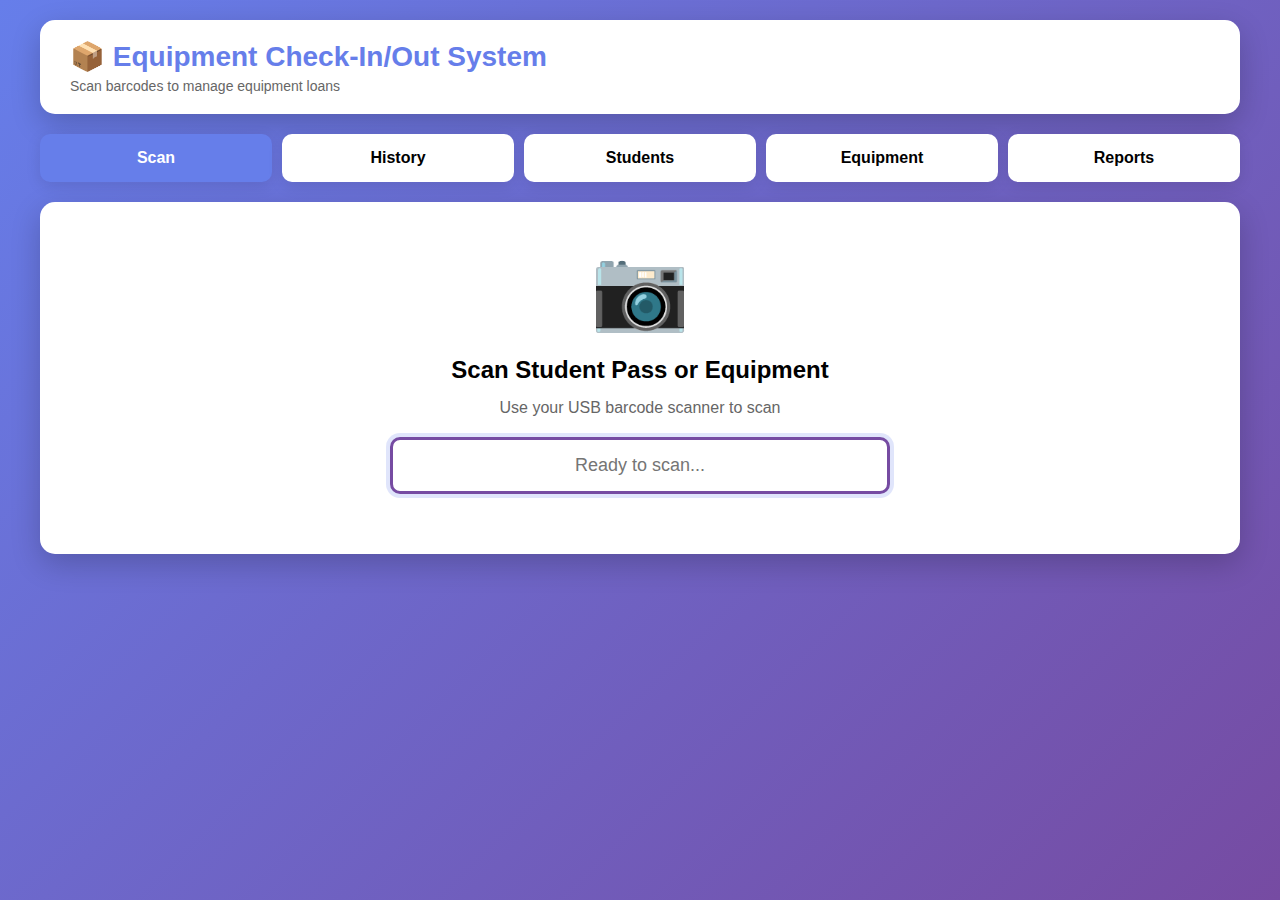
<file: index.html>
<!DOCTYPE html>
<html lang="en">
<head>
    <meta charset="UTF-8">
    <meta name="viewport" content="width=device-width, initial-scale=1.0">
    <title>Equipment Check-In/Out System</title>
    <style>
        * {
            margin: 0;
            padding: 0;
            box-sizing: border-box;
        }

        body {
            font-family: -apple-system, BlinkMacSystemFont, 'Segoe UI', Arial, sans-serif;
            background: linear-gradient(135deg, #667eea 0%, #764ba2 100%);
            min-height: 100vh;
            padding: 20px;
        }

        .container {
            max-width: 1200px;
            margin: 0 auto;
        }

        header {
            background: white;
            padding: 20px 30px;
            border-radius: 15px;
            box-shadow: 0 10px 30px rgba(0,0,0,0.2);
            margin-bottom: 20px;
        }

        h1 {
            color: #667eea;
            font-size: 28px;
            margin-bottom: 5px;
        }

        .subtitle {
            color: #666;
            font-size: 14px;
        }

        .nav-tabs {
            display: flex;
            gap: 10px;
            margin-bottom: 20px;
        }

        .tab-btn {
            flex: 1;
            padding: 15px;
            background: white;
            border: none;
            border-radius: 10px;
            font-size: 16px;
            font-weight: 600;
            cursor: pointer;
            transition: all 0.3s;
            box-shadow: 0 4px 15px rgba(0,0,0,0.1);
        }

        .tab-btn:hover {
            transform: translateY(-2px);
            box-shadow: 0 6px 20px rgba(0,0,0,0.15);
        }

        .tab-btn.active {
            background: #667eea;
            color: white;
        }

        .tab-content {
            display: none;
        }

        .tab-content.active {
            display: block;
        }

        .card {
            background: white;
            padding: 30px;
            border-radius: 15px;
            box-shadow: 0 10px 30px rgba(0,0,0,0.2);
            margin-bottom: 20px;
        }

        .scan-section {
            text-align: center;
            padding: 40px 20px;
        }

        .scan-icon {
            font-size: 80px;
            margin-bottom: 20px;
        }

        .barcode-input {
            width: 100%;
            max-width: 500px;
            padding: 15px 20px;
            font-size: 18px;
            border: 3px solid #667eea;
            border-radius: 10px;
            margin: 20px auto;
            display: block;
            text-align: center;
        }

        .barcode-input:focus {
            outline: none;
            border-color: #764ba2;
            box-shadow: 0 0 0 4px rgba(102, 126, 234, 0.2);
        }

        .status-message {
            padding: 15px;
            border-radius: 8px;
            margin: 15px 0;
            font-weight: 500;
            display: none;
        }

        .status-message.success {
            background: #d4edda;
            color: #155724;
            border: 2px solid #c3e6cb;
        }

        .status-message.error {
            background: #f8d7da;
            color: #721c24;
            border: 2px solid #f5c6cb;
        }

        .status-message.info {
            background: #d1ecf1;
            color: #0c5460;
            border: 2px solid #bee5eb;
        }

        .checkout-info {
            background: #f8f9fa;
            padding: 20px;
            border-radius: 10px;
            margin: 20px 0;
            display: none;
        }

        .checkout-info h3 {
            color: #667eea;
            margin-bottom: 15px;
        }

        .info-row {
            display: flex;
            justify-content: space-between;
            padding: 10px 0;
            border-bottom: 1px solid #dee2e6;
        }

        .info-row:last-child {
            border-bottom: none;
        }

        .info-label {
            font-weight: 600;
            color: #666;
        }

        .info-value {
            color: #333;
        }

        .notes-input {
            width: 100%;
            padding: 12px;
            border: 2px solid #ddd;
            border-radius: 8px;
            font-size: 14px;
            font-family: inherit;
            margin: 15px 0;
            resize: vertical;
            min-height: 80px;
        }

        .btn {
            padding: 12px 30px;
            border: none;
            border-radius: 8px;
            font-size: 16px;
            font-weight: 600;
            cursor: pointer;
            transition: all 0.3s;
            margin: 5px;
        }

        .btn-primary {
            background: #667eea;
            color: white;
        }

        .btn-primary:hover {
            background: #5568d3;
            transform: translateY(-2px);
        }

        .btn-success {
            background: #28a745;
            color: white;
        }

        .btn-success:hover {
            background: #218838;
        }

        .btn-danger {
            background: #dc3545;
            color: white;
        }

        .btn-danger:hover {
            background: #c82333;
        }

        .btn-secondary {
            background: #6c757d;
            color: white;
        }

        .btn-secondary:hover {
            background: #5a6268;
        }

        table {
            width: 100%;
            border-collapse: collapse;
            margin-top: 20px;
        }

        th {
            background: #667eea;
            color: white;
            padding: 12px;
            text-align: left;
            font-weight: 600;
        }

        td {
            padding: 12px;
            border-bottom: 1px solid #dee2e6;
        }

        tr:hover {
            background: #f8f9fa;
        }

        .form-group {
            margin-bottom: 20px;
        }

        .form-group label {
            display: block;
            margin-bottom: 8px;
            font-weight: 600;
            color: #333;
        }

        .form-group input,
        .form-group select {
            width: 100%;
            padding: 12px;
            border: 2px solid #ddd;
            border-radius: 8px;
            font-size: 14px;
        }

        .form-group input:focus,
        .form-group select:focus {
            outline: none;
            border-color: #667eea;
        }

        .form-row {
            display: grid;
            grid-template-columns: 1fr 1fr;
            gap: 20px;
        }

        .search-box {
            width: 100%;
            padding: 12px 20px;
            border: 2px solid #ddd;
            border-radius: 8px;
            font-size: 14px;
            margin-bottom: 15px;
        }

        .filter-tabs {
            display: flex;
            gap: 10px;
            margin-bottom: 15px;
        }

        .filter-btn {
            padding: 8px 16px;
            background: #f8f9fa;
            border: 2px solid #dee2e6;
            border-radius: 6px;
            cursor: pointer;
            font-size: 14px;
            font-weight: 500;
        }

        .filter-btn.active {
            background: #667eea;
            color: white;
            border-color: #667eea;
        }

        .badge {
            display: inline-block;
            padding: 4px 10px;
            border-radius: 12px;
            font-size: 12px;
            font-weight: 600;
        }

        .badge-success {
            background: #d4edda;
            color: #155724;
        }

        .badge-danger {
            background: #f8d7da;
            color: #721c24;
        }

        .empty-state {
            text-align: center;
            padding: 60px 20px;
            color: #999;
        }

        .empty-state-icon {
            font-size: 60px;
            margin-bottom: 20px;
        }

        .student-checkout-item {
            background: white;
            padding: 15px;
            border-radius: 8px;
            margin-bottom: 10px;
            border: 2px solid #dee2e6;
            display: flex;
            justify-content: space-between;
            align-items: center;
        }

        .student-checkout-item .item-info {
            flex: 1;
        }

        .student-checkout-item .item-name {
            font-weight: 600;
            color: #333;
            margin-bottom: 5px;
        }

        .student-checkout-item .item-time {
            font-size: 12px;
            color: #666;
        }

        .student-checkout-item .item-actions {
            display: flex;
            gap: 10px;
        }

        @media (max-width: 768px) {
            .form-row {
                grid-template-columns: 1fr;
            }

            .filter-tabs {
                flex-wrap: wrap;
            }

            table {
                font-size: 12px;
            }

            th, td {
                padding: 8px;
            }
        }

        .action-buttons {
            display: flex;
            gap: 10px;
            justify-content: center;
            margin-top: 20px;
        }

        .stats-grid {
            display: grid;
            grid-template-columns: repeat(auto-fit, minmax(200px, 1fr));
            gap: 20px;
            margin-bottom: 20px;
        }

        .stat-card {
            background: linear-gradient(135deg, #667eea 0%, #764ba2 100%);
            color: white;
            padding: 25px;
            border-radius: 12px;
            text-align: center;
        }

        .stat-number {
            font-size: 36px;
            font-weight: bold;
            margin-bottom: 5px;
        }

        .stat-label {
            font-size: 14px;
            opacity: 0.9;
        }
    </style>
</head>
<body>
    <div class="container">
        <header>
            <h1>📦 Equipment Check-In/Out System</h1>
            <p class="subtitle">Scan barcodes to manage equipment loans</p>
        </header>

        <div class="nav-tabs">
            <button class="tab-btn active" onclick="switchTab('scan')">Scan</button>
            <button class="tab-btn" onclick="switchTab('history')">History</button>
            <button class="tab-btn" onclick="switchTab('students')">Students</button>
            <button class="tab-btn" onclick="switchTab('equipment')">Equipment</button>
            <button class="tab-btn" onclick="switchTab('reports')">Reports</button>
        </div>

        <!-- SCAN TAB -->
        <div id="scan-tab" class="tab-content active">
            <div class="card scan-section">
                <div class="scan-icon">📷</div>
                <h2>Scan Student Pass or Equipment</h2>
                <p style="color: #666; margin: 15px 0;">Use your USB barcode scanner to scan</p>
                
                <input type="text" 
                       id="barcode-input" 
                       class="barcode-input" 
                       placeholder="Ready to scan..." 
                       autofocus>
                
                <div id="status-message" class="status-message"></div>
                
                <div id="checkout-info" class="checkout-info">
                    <h3>Transaction Details</h3>
                    <div id="transaction-details"></div>
                    <div class="form-group" style="margin-top: 15px;">
                        <label for="expected-return">Expected Return Date & Time</label>
                        <input type="datetime-local" id="expected-return" class="notes-input" style="min-height: auto;">
                    </div>
                    <textarea id="notes-input" class="notes-input" placeholder="Add notes (optional)..."></textarea>
                    <div class="action-buttons">
                        <button class="btn btn-primary" onclick="confirmCheckout()">Confirm Check-Out</button>
                        <button class="btn btn-secondary" onclick="cancelTransaction()">Cancel</button>
                    </div>
                </div>

                <div id="checkin-info" class="checkout-info">
                    <h3>Check-In Equipment</h3>
                    <div id="checkin-details"></div>
                    <textarea id="checkin-notes-input" class="notes-input" placeholder="Add check-in notes (optional)..."></textarea>
                    <div class="action-buttons">
                        <button class="btn btn-success" onclick="confirmCheckin()">Confirm Check-In</button>
                        <button class="btn btn-secondary" onclick="cancelTransaction()">Cancel</button>
                    </div>
                </div>

                <div id="student-options" class="checkout-info">
                    <h3>Student: <span id="student-options-name"></span></h3>
                    <p style="color: #666; margin-bottom: 15px;">This student has equipment checked out. What would you like to do?</p>
                    <div id="student-checkout-list"></div>
                    <div class="action-buttons" style="margin-top: 20px;">
                        <button class="btn btn-success" onclick="checkInAllStudentEquipment()">Check In All Items</button>
                        <button class="btn btn-primary" onclick="proceedToCheckout()">Check Out More Equipment</button>
                        <button class="btn btn-secondary" onclick="cancelTransaction()">Cancel</button>
                    </div>
                </div>
            </div>
        </div>

        <!-- HISTORY TAB -->
        <div id="history-tab" class="tab-content">
            <div class="card">
                <h2>Transaction History</h2>
                <input type="text" id="history-search" class="search-box" placeholder="Search by student name, equipment, or ID..." onkeyup="filterHistory()">
                
                <div class="filter-tabs">
                    <button class="filter-btn active" onclick="filterHistoryByStatus('all')">All</button>
                    <button class="filter-btn" onclick="filterHistoryByStatus('out')">Checked Out</button>
                    <button class="filter-btn" onclick="filterHistoryByStatus('overdue')">Overdue</button>
                    <button class="filter-btn" onclick="filterHistoryByStatus('in')">Returned</button>
                </div>

                <div id="history-table-container"></div>
            </div>
        </div>

        <!-- STUDENTS TAB -->
        <div id="students-tab" class="tab-content">
            <div class="card">
                <h2>Student Management</h2>
                <button class="btn btn-primary" onclick="showAddStudentForm()">+ Add Student</button>
                
                <div id="add-student-form" style="display: none; margin-top: 20px; background: #f8f9fa; padding: 20px; border-radius: 10px;">
                    <h3 id="student-form-title">Add New Student</h3>
                    <input type="hidden" id="student-edit-mode" value="">
                    <input type="hidden" id="student-original-barcode" value="">
                    <div class="form-row">
                        <div class="form-group">
                            <label>Student Name *</label>
                            <input type="text" id="student-name" placeholder="John Doe">
                        </div>
                        <div class="form-group">
                            <label>Barcode ID *</label>
                            <input type="text" id="student-barcode" placeholder="Scan or enter barcode">
                        </div>
                    </div>
                    <div class="form-group">
                        <label>Email</label>
                        <input type="email" id="student-email" placeholder="student@school.edu">
                    </div>
                    <button class="btn btn-success" id="student-submit-btn" onclick="addStudent()">Save Student</button>
                    <button class="btn btn-secondary" onclick="hideAddStudentForm()">Cancel</button>
                </div>

                <input type="text" id="student-search" class="search-box" placeholder="Search students..." onkeyup="filterStudents()" style="margin-top: 20px;">
                <div id="students-table-container"></div>
            </div>
        </div>

        <!-- EQUIPMENT TAB -->
        <div id="equipment-tab" class="tab-content">
            <div class="card">
                <h2>Equipment Management</h2>
                <button class="btn btn-primary" onclick="showAddEquipmentForm()">+ Add Equipment</button>
                
                <div id="add-equipment-form" style="display: none; margin-top: 20px; background: #f8f9fa; padding: 20px; border-radius: 10px;">
                    <h3 id="equipment-form-title">Add New Equipment</h3>
                    <input type="hidden" id="equipment-edit-mode" value="">
                    <input type="hidden" id="equipment-original-barcode" value="">
                    <div class="form-row">
                        <div class="form-group">
                            <label>Equipment Type *</label>
                            <select id="equipment-type">
                                <option value="Microphone">Microphone</option>
                                <option value="Tripod">Tripod</option>
                                <option value="Camera">Camera</option>
                                <option value="Light Kit">Light Kit</option>
                                <option value="Audio Recorder">Audio Recorder</option>
                                <option value="Lens">Lens</option>
                                <option value="Other">Other</option>
                            </select>
                        </div>
                        <div class="form-group">
                            <label>Barcode ID *</label>
                            <input type="text" id="equipment-barcode" placeholder="Scan or enter barcode">
                        </div>
                    </div>
                    <div class="form-group">
                        <label>Description</label>
                        <input type="text" id="equipment-description" placeholder="e.g., Sony Wireless Mic">
                    </div>
                    <button class="btn btn-success" id="equipment-submit-btn" onclick="addEquipment()">Save Equipment</button>
                    <button class="btn btn-secondary" onclick="hideAddEquipmentForm()">Cancel</button>
                </div>

                <input type="text" id="equipment-search" class="search-box" placeholder="Search equipment..." onkeyup="filterEquipment()" style="margin-top: 20px;">
                <div id="equipment-table-container"></div>
            </div>
        </div>

        <!-- REPORTS TAB -->
        <div id="reports-tab" class="tab-content">
            <div class="card">
                <h2>Reports & Statistics</h2>
                <div class="stats-grid" id="stats-container"></div>
                
                <h3 style="margin-top: 30px;">Currently Checked Out</h3>
                <div id="checked-out-container"></div>
            </div>
        </div>
    </div>

    <script>
        // Data storage
        let students = JSON.parse(localStorage.getItem('students') || '[]');
        let equipment = JSON.parse(localStorage.getItem('equipment') || '[]');
        let transactions = JSON.parse(localStorage.getItem('transactions') || '[]');
        
        // Initialize default equipment if not already present
        function initializeDefaultEquipment() {
            const defaultEquipment = [];
            
            // Add WACS TRIPOD 1 through WACS TRIPOD 8
            for (let i = 1; i <= 8; i++) {
                defaultEquipment.push({
                    type: 'Tripod',
                    barcode: `WACS TRIPOD ${i}`,
                    description: `WACS TRIPOD ${i}`,
                    addedDate: new Date().toISOString()
                });
            }
            
            // Add Rode Mic 1 through Rode Mic 11
            for (let i = 1; i <= 11; i++) {
                defaultEquipment.push({
                    type: 'Microphone',
                    barcode: `Rode Mic ${i}`,
                    description: `Rode Mic ${i}`,
                    addedDate: new Date().toISOString()
                });
            }
            
            // Only add equipment that doesn't already exist
            defaultEquipment.forEach(newEquip => {
                if (!equipment.some(e => e.barcode === newEquip.barcode)) {
                    equipment.push(newEquip);
                }
            });
            
            saveData();
        }
        
        // Current transaction state
        let currentStudent = null;
        let currentEquipment = null;
        let transactionMode = null; // 'checkout' or 'checkin'
        let currentStudentCheckouts = []; // For batch check-in

        // Initialize the app
        function init() {
            initializeDefaultEquipment();
            renderStudentsTable();
            renderEquipmentTable();
            renderHistoryTable();
            renderReports();
            
            // Focus on barcode input when switching to scan tab
            document.getElementById('barcode-input').focus();
            
            // Handle barcode scanner input
            document.getElementById('barcode-input').addEventListener('keypress', function(e) {
                if (e.key === 'Enter') {
                    handleScan(this.value.trim());
                    this.value = '';
                }
            });
        }

        // Tab switching
        function switchTab(tabName) {
            // Hide all tabs
            document.querySelectorAll('.tab-content').forEach(tab => {
                tab.classList.remove('active');
            });
            
            // Remove active class from all buttons
            document.querySelectorAll('.tab-btn').forEach(btn => {
                btn.classList.remove('active');
            });
            
            // Show selected tab
            document.getElementById(tabName + '-tab').classList.add('active');
            event.target.classList.add('active');
            
            // Refresh data if needed
            if (tabName === 'history') renderHistoryTable();
            if (tabName === 'reports') renderReports();
            if (tabName === 'scan') {
                resetScanState();
                document.getElementById('barcode-input').focus();
            }
        }

        // Handle barcode scan
        function handleScan(barcode) {
            if (!barcode) return;
            
            hideMessage();
            
            // Check if it's a student
            const student = students.find(s => s.barcode === barcode);
            if (student && !currentStudent) {
                // Check if student has any items checked out
                const studentCheckouts = transactions.filter(t => 
                    t.studentBarcode === barcode && t.status === 'out'
                );
                
                if (studentCheckouts.length > 0) {
                    // Show option to check in or check out
                    currentStudent = student;
                    showStudentCheckoutOptions(student, studentCheckouts);
                    return;
                }
                
                // No items checked out, proceed to checkout
                currentStudent = student;
                showMessage(`Student: ${student.name}. Now scan equipment to check out.`, 'info');
                return;
            }
            
            // Check if it's equipment
            const equip = equipment.find(e => e.barcode === barcode);
            if (equip) {
                // Check if equipment is currently checked out
                const activeTransaction = transactions.find(t => 
                    t.equipmentBarcode === barcode && t.status === 'out'
                );
                
                if (activeTransaction && !currentStudent) {
                    // Check-in mode
                    currentEquipment = equip;
                    transactionMode = 'checkin';
                    showCheckinInfo(activeTransaction);
                } else if (currentStudent && !activeTransaction) {
                    // Check-out mode
                    currentEquipment = equip;
                    transactionMode = 'checkout';
                    showCheckoutInfo();
                } else if (activeTransaction) {
                    showMessage(`Equipment is already checked out to ${activeTransaction.studentName}`, 'error');
                } else {
                    showMessage('Please scan a student pass first', 'error');
                }
                return;
            }
            
            showMessage('Barcode not recognized. Please add student or equipment first.', 'error');
        }

        // Show student checkout options
        function showStudentCheckoutOptions(student, checkouts) {
            currentStudentCheckouts = checkouts;
            document.getElementById('student-options-name').textContent = student.name;
            
            let listHtml = '';
            checkouts.forEach(checkout => {
                const checkoutDate = new Date(checkout.checkoutTime);
                const duration = Math.round((new Date() - checkoutDate) / (1000 * 60));
                const durationText = duration < 60 ? duration + ' min' : Math.round(duration/60) + ' hrs';
                
                listHtml += `
                    <div class="student-checkout-item">
                        <div class="item-info">
                            <div class="item-name">${checkout.equipmentType} - ${checkout.equipmentDescription || checkout.equipmentBarcode}</div>
                            <div class="item-time">Checked out ${durationText} ago</div>
                        </div>
                        <div class="item-actions">
                            <button class="btn btn-success" style="padding: 8px 16px;" onclick="checkInSingleItem('${checkout.equipmentBarcode}')">Check In</button>
                        </div>
                    </div>
                `;
            });
            
            document.getElementById('student-checkout-list').innerHTML = listHtml;
            document.getElementById('student-options').style.display = 'block';
            document.getElementById('checkout-info').style.display = 'none';
            document.getElementById('checkin-info').style.display = 'none';
        }

        // Check in a single item from the student's list
        function checkInSingleItem(equipmentBarcode) {
            const transaction = transactions.find(t => 
                t.equipmentBarcode === equipmentBarcode && t.status === 'out'
            );
            
            if (transaction) {
                transaction.checkinTime = new Date().toISOString();
                transaction.status = 'in';
                transaction.checkinNotes = 'Batch check-in';
                saveData();
                
                // Remove from current list
                currentStudentCheckouts = currentStudentCheckouts.filter(t => t.equipmentBarcode !== equipmentBarcode);
                
                if (currentStudentCheckouts.length === 0) {
                    showMessage(`✓ All equipment returned by ${currentStudent.name}`, 'success');
                    resetScanState();
                } else {
                    showStudentCheckoutOptions(currentStudent, currentStudentCheckouts);
                    showMessage(`✓ Item checked in successfully`, 'success');
                }
                
                renderHistoryTable();
                renderReports();
            }
        }

        // Check in all equipment for the student
        function checkInAllStudentEquipment() {
            const count = currentStudentCheckouts.length;
            
            currentStudentCheckouts.forEach(checkout => {
                const transaction = transactions.find(t => 
                    t.equipmentBarcode === checkout.equipmentBarcode && t.status === 'out'
                );
                
                if (transaction) {
                    transaction.checkinTime = new Date().toISOString();
                    transaction.status = 'in';
                    transaction.checkinNotes = 'Batch check-in (all items)';
                }
            });
            
            saveData();
            showMessage(`✓ ${count} item(s) checked in for ${currentStudent.name}`, 'success');
            resetScanState();
            renderHistoryTable();
            renderReports();
        }

        // Proceed to checkout mode
        function proceedToCheckout() {
            document.getElementById('student-options').style.display = 'none';
            showMessage(`Student: ${currentStudent.name}. Now scan equipment to check out.`, 'info');
        }

        // Show checkout confirmation
        function showCheckoutInfo() {
            const detailsHtml = `
                <div class="info-row">
                    <span class="info-label">Student:</span>
                    <span class="info-value">${currentStudent.name}</span>
                </div>
                <div class="info-row">
                    <span class="info-label">Equipment:</span>
                    <span class="info-value">${currentEquipment.type} - ${currentEquipment.description || currentEquipment.barcode}</span>
                </div>
                <div class="info-row">
                    <span class="info-label">Time:</span>
                    <span class="info-value">${new Date().toLocaleString()}</span>
                </div>
            `;
            
            document.getElementById('transaction-details').innerHTML = detailsHtml;
            
            // Set default expected return time to end of school day (3:00 PM)
            const tomorrow = new Date();
            tomorrow.setDate(tomorrow.getDate() + 1);
            tomorrow.setHours(15, 0, 0, 0); // 3:00 PM
            const defaultReturn = tomorrow.toISOString().slice(0, 16);
            document.getElementById('expected-return').value = defaultReturn;
            
            document.getElementById('checkout-info').style.display = 'block';
            document.getElementById('checkin-info').style.display = 'none';
            document.getElementById('student-options').style.display = 'none';
        }

        // Show checkin confirmation
        function showCheckinInfo(transaction) {
            const checkoutDate = new Date(transaction.checkoutTime);
            const now = new Date();
            const duration = Math.round((now - checkoutDate) / (1000 * 60)); // minutes
            
            const detailsHtml = `
                <div class="info-row">
                    <span class="info-label">Student:</span>
                    <span class="info-value">${transaction.studentName}</span>
                </div>
                <div class="info-row">
                    <span class="info-label">Equipment:</span>
                    <span class="info-value">${transaction.equipmentType} - ${transaction.equipmentDescription}</span>
                </div>
                <div class="info-row">
                    <span class="info-label">Checked Out:</span>
                    <span class="info-value">${checkoutDate.toLocaleString()}</span>
                </div>
                <div class="info-row">
                    <span class="info-label">Duration:</span>
                    <span class="info-value">${duration < 60 ? duration + ' minutes' : Math.round(duration/60) + ' hours'}</span>
                </div>
            `;
            
            document.getElementById('checkin-details').innerHTML = detailsHtml;
            document.getElementById('checkin-info').style.display = 'block';
            document.getElementById('checkout-info').style.display = 'none';
        }

        // Confirm checkout
        function confirmCheckout() {
            const notes = document.getElementById('notes-input').value;
            const expectedReturn = document.getElementById('expected-return').value;
            
            const transaction = {
                id: Date.now(),
                studentName: currentStudent.name,
                studentBarcode: currentStudent.barcode,
                equipmentType: currentEquipment.type,
                equipmentBarcode: currentEquipment.barcode,
                equipmentDescription: currentEquipment.description || '',
                checkoutTime: new Date().toISOString(),
                expectedReturnTime: expectedReturn ? new Date(expectedReturn).toISOString() : null,
                checkinTime: null,
                status: 'out',
                checkoutNotes: notes,
                checkinNotes: ''
            };
            
            transactions.push(transaction);
            saveData();
            
            showMessage(`✓ ${currentEquipment.type} checked out to ${currentStudent.name}`, 'success');
            resetScanState();
            renderHistoryTable();
            renderReports();
        }

        // Confirm checkin
        function confirmCheckin() {
            const notes = document.getElementById('checkin-notes-input').value;
            
            const transaction = transactions.find(t => 
                t.equipmentBarcode === currentEquipment.barcode && t.status === 'out'
            );
            
            if (transaction) {
                transaction.checkinTime = new Date().toISOString();
                transaction.status = 'in';
                transaction.checkinNotes = notes;
                saveData();
                
                showMessage(`✓ ${currentEquipment.type} checked in successfully`, 'success');
                resetScanState();
                renderHistoryTable();
                renderReports();
            }
        }

        // Cancel transaction
        function cancelTransaction() {
            resetScanState();
            showMessage('Transaction cancelled', 'info');
        }

        // Reset scan state
        function resetScanState() {
            currentStudent = null;
            currentEquipment = null;
            transactionMode = null;
            currentStudentCheckouts = [];
            document.getElementById('checkout-info').style.display = 'none';
            document.getElementById('checkin-info').style.display = 'none';
            document.getElementById('student-options').style.display = 'none';
            document.getElementById('notes-input').value = '';
            document.getElementById('checkin-notes-input').value = '';
            document.getElementById('expected-return').value = '';
            document.getElementById('barcode-input').value = '';
            document.getElementById('barcode-input').focus();
        }

        // Show/hide message
        function showMessage(text, type) {
            const msg = document.getElementById('status-message');
            msg.textContent = text;
            msg.className = 'status-message ' + type;
            msg.style.display = 'block';
            
            if (type === 'success') {
                setTimeout(() => {
                    msg.style.display = 'none';
                }, 3000);
            }
        }

        function hideMessage() {
            document.getElementById('status-message').style.display = 'none';
        }

        // Student management
        function showAddStudentForm() {
            document.getElementById('add-student-form').style.display = 'block';
            document.getElementById('student-form-title').textContent = 'Add New Student';
            document.getElementById('student-submit-btn').textContent = 'Save Student';
            document.getElementById('student-edit-mode').value = '';
            document.getElementById('student-original-barcode').value = '';
            document.getElementById('student-name').value = '';
            document.getElementById('student-barcode').value = '';
            document.getElementById('student-email').value = '';
            document.getElementById('student-name').focus();
        }

        function hideAddStudentForm() {
            document.getElementById('add-student-form').style.display = 'none';
            document.getElementById('student-name').value = '';
            document.getElementById('student-barcode').value = '';
            document.getElementById('student-email').value = '';
        }

        function addStudent() {
            const name = document.getElementById('student-name').value.trim();
            const barcode = document.getElementById('student-barcode').value.trim();
            const email = document.getElementById('student-email').value.trim();
            const editMode = document.getElementById('student-edit-mode').value;
            const originalBarcode = document.getElementById('student-original-barcode').value;
            
            if (!name || !barcode) {
                alert('Please fill in required fields');
                return;
            }
            
            if (editMode === 'edit') {
                // Update existing student
                const student = students.find(s => s.barcode === originalBarcode);
                if (student) {
                    // Check if new barcode conflicts with another student
                    if (barcode !== originalBarcode && students.some(s => s.barcode === barcode)) {
                        alert('A student with this barcode already exists');
                        return;
                    }
                    
                    student.name = name;
                    student.barcode = barcode;
                    student.email = email;
                    
                    // Update transactions if barcode changed
                    if (barcode !== originalBarcode) {
                        transactions.forEach(t => {
                            if (t.studentBarcode === originalBarcode) {
                                t.studentBarcode = barcode;
                            }
                        });
                    }
                }
            } else {
                // Add new student
                if (students.some(s => s.barcode === barcode)) {
                    alert('A student with this barcode already exists');
                    return;
                }
                
                students.push({
                    name,
                    barcode,
                    email,
                    addedDate: new Date().toISOString()
                });
            }
            
            saveData();
            renderStudentsTable();
            renderHistoryTable();
            hideAddStudentForm();
        }

        function editStudent(barcode) {
            const student = students.find(s => s.barcode === barcode);
            if (!student) return;
            
            document.getElementById('add-student-form').style.display = 'block';
            document.getElementById('student-form-title').textContent = 'Edit Student';
            document.getElementById('student-submit-btn').textContent = 'Update Student';
            document.getElementById('student-edit-mode').value = 'edit';
            document.getElementById('student-original-barcode').value = barcode;
            document.getElementById('student-name').value = student.name;
            document.getElementById('student-barcode').value = student.barcode;
            document.getElementById('student-email').value = student.email || '';
            document.getElementById('student-name').focus();
        }

        function deleteStudent(barcode) {
            if (confirm('Are you sure you want to delete this student?')) {
                students = students.filter(s => s.barcode !== barcode);
                saveData();
                renderStudentsTable();
            }
        }

        function renderStudentsTable() {
            if (students.length === 0) {
                document.getElementById('students-table-container').innerHTML = `
                    <div class="empty-state">
                        <div class="empty-state-icon">👥</div>
                        <p>No students added yet</p>
                    </div>
                `;
                return;
            }
            
            let html = '<table><thead><tr><th>Name</th><th>Barcode</th><th>Email</th><th>Actions</th></tr></thead><tbody>';
            
            students.forEach(student => {
                html += `
                    <tr>
                        <td>${student.name}</td>
                        <td>${student.barcode}</td>
                        <td>${student.email || '-'}</td>
                        <td>
                            <button class="btn btn-primary" style="padding: 8px 16px; margin-right: 5px;" onclick="editStudent('${student.barcode}')">Edit</button>
                            <button class="btn btn-danger" style="padding: 8px 16px;" onclick="deleteStudent('${student.barcode}')">Delete</button>
                        </td>
                    </tr>
                `;
            });
            
            html += '</tbody></table>';
            document.getElementById('students-table-container').innerHTML = html;
        }

        function filterStudents() {
            const search = document.getElementById('student-search').value.toLowerCase();
            const rows = document.querySelectorAll('#students-table-container tbody tr');
            
            rows.forEach(row => {
                const text = row.textContent.toLowerCase();
                row.style.display = text.includes(search) ? '' : 'none';
            });
        }

        // Equipment management
        function showAddEquipmentForm() {
            document.getElementById('add-equipment-form').style.display = 'block';
            document.getElementById('equipment-form-title').textContent = 'Add New Equipment';
            document.getElementById('equipment-submit-btn').textContent = 'Save Equipment';
            document.getElementById('equipment-edit-mode').value = '';
            document.getElementById('equipment-original-barcode').value = '';
            document.getElementById('equipment-type').value = 'Microphone';
            document.getElementById('equipment-barcode').value = '';
            document.getElementById('equipment-description').value = '';
            document.getElementById('equipment-type').focus();
        }

        function hideAddEquipmentForm() {
            document.getElementById('add-equipment-form').style.display = 'none';
            document.getElementById('equipment-type').value = 'Microphone';
            document.getElementById('equipment-barcode').value = '';
            document.getElementById('equipment-description').value = '';
        }

        function addEquipment() {
            const type = document.getElementById('equipment-type').value;
            const barcode = document.getElementById('equipment-barcode').value.trim();
            const description = document.getElementById('equipment-description').value.trim();
            const editMode = document.getElementById('equipment-edit-mode').value;
            const originalBarcode = document.getElementById('equipment-original-barcode').value;
            
            if (!barcode) {
                alert('Please enter a barcode');
                return;
            }
            
            if (editMode === 'edit') {
                // Update existing equipment
                const equip = equipment.find(e => e.barcode === originalBarcode);
                if (equip) {
                    // Check if new barcode conflicts with another equipment
                    if (barcode !== originalBarcode && equipment.some(e => e.barcode === barcode)) {
                        alert('Equipment with this barcode already exists');
                        return;
                    }
                    
                    equip.type = type;
                    equip.barcode = barcode;
                    equip.description = description;
                    
                    // Update transactions if barcode changed
                    if (barcode !== originalBarcode) {
                        transactions.forEach(t => {
                            if (t.equipmentBarcode === originalBarcode) {
                                t.equipmentBarcode = barcode;
                            }
                        });
                    }
                }
            } else {
                // Add new equipment
                if (equipment.some(e => e.barcode === barcode)) {
                    alert('Equipment with this barcode already exists');
                    return;
                }
                
                equipment.push({
                    type,
                    barcode,
                    description,
                    addedDate: new Date().toISOString()
                });
            }
            
            saveData();
            renderEquipmentTable();
            renderHistoryTable();
            hideAddEquipmentForm();
        }

        function editEquipment(barcode) {
            const equip = equipment.find(e => e.barcode === barcode);
            if (!equip) return;
            
            document.getElementById('add-equipment-form').style.display = 'block';
            document.getElementById('equipment-form-title').textContent = 'Edit Equipment';
            document.getElementById('equipment-submit-btn').textContent = 'Update Equipment';
            document.getElementById('equipment-edit-mode').value = 'edit';
            document.getElementById('equipment-original-barcode').value = barcode;
            document.getElementById('equipment-type').value = equip.type;
            document.getElementById('equipment-barcode').value = equip.barcode;
            document.getElementById('equipment-description').value = equip.description || '';
            document.getElementById('equipment-type').focus();
        }

        function deleteEquipment(barcode) {
            if (confirm('Are you sure you want to delete this equipment?')) {
                equipment = equipment.filter(e => e.barcode !== barcode);
                saveData();
                renderEquipmentTable();
            }
        }

        function renderEquipmentTable() {
            if (equipment.length === 0) {
                document.getElementById('equipment-table-container').innerHTML = `
                    <div class="empty-state">
                        <div class="empty-state-icon">📦</div>
                        <p>No equipment added yet</p>
                    </div>
                `;
                return;
            }
            
            let html = '<table><thead><tr><th>Type</th><th>Barcode</th><th>Description</th><th>Status</th><th>Actions</th></tr></thead><tbody>';
            
            equipment.forEach(equip => {
                const isOut = transactions.some(t => t.equipmentBarcode === equip.barcode && t.status === 'out');
                const statusBadge = isOut ? 
                    '<span class="badge badge-danger">Checked Out</span>' : 
                    '<span class="badge badge-success">Available</span>';
                
                html += `
                    <tr>
                        <td>${equip.type}</td>
                        <td>${equip.barcode}</td>
                        <td>${equip.description || '-'}</td>
                        <td>${statusBadge}</td>
                        <td>
                            <button class="btn btn-primary" style="padding: 8px 16px; margin-right: 5px;" onclick="editEquipment('${equip.barcode}')">Edit</button>
                            <button class="btn btn-danger" style="padding: 8px 16px;" onclick="deleteEquipment('${equip.barcode}')">Delete</button>
                        </td>
                    </tr>
                `;
            });
            
            html += '</tbody></table>';
            document.getElementById('equipment-table-container').innerHTML = html;
        }

        function filterEquipment() {
            const search = document.getElementById('equipment-search').value.toLowerCase();
            const rows = document.querySelectorAll('#equipment-table-container tbody tr');
            
            rows.forEach(row => {
                const text = row.textContent.toLowerCase();
                row.style.display = text.includes(search) ? '' : 'none';
            });
        }

        // History/Transactions
        function renderHistoryTable() {
            if (transactions.length === 0) {
                document.getElementById('history-table-container').innerHTML = `
                    <div class="empty-state">
                        <div class="empty-state-icon">📋</div>
                        <p>No transactions yet</p>
                    </div>
                `;
                return;
            }
            
            const sortedTransactions = [...transactions].sort((a, b) => 
                new Date(b.checkoutTime) - new Date(a.checkoutTime)
            );
            
            let html = '<table><thead><tr><th>Student</th><th>Equipment</th><th>Checked Out</th><th>Expected Return</th><th>Checked In</th><th>Status</th><th>Notes</th></tr></thead><tbody>';
            
            sortedTransactions.forEach(t => {
                const checkoutDate = new Date(t.checkoutTime).toLocaleString();
                const expectedReturn = t.expectedReturnTime ? new Date(t.expectedReturnTime).toLocaleString() : '-';
                const checkinDate = t.checkinTime ? new Date(t.checkinTime).toLocaleString() : '-';
                
                // Check if overdue
                let statusBadge = '';
                let isOverdue = false;
                if (t.status === 'out') {
                    isOverdue = t.expectedReturnTime && new Date() > new Date(t.expectedReturnTime);
                    statusBadge = isOverdue ? 
                        '<span class="badge badge-danger">Overdue</span>' : 
                        '<span class="badge badge-danger">Out</span>';
                } else {
                    statusBadge = '<span class="badge badge-success">Returned</span>';
                }
                
                const notes = (t.checkoutNotes || '') + (t.checkinNotes ? ' | ' + t.checkinNotes : '');
                
                html += `
                    <tr data-status="${t.status}" data-overdue="${isOverdue}">
                        <td>${t.studentName}</td>
                        <td>${t.equipmentType} - ${t.equipmentDescription || t.equipmentBarcode}</td>
                        <td>${checkoutDate}</td>
                        <td>${expectedReturn}</td>
                        <td>${checkinDate}</td>
                        <td>${statusBadge}</td>
                        <td>${notes || '-'}</td>
                    </tr>
                `;
            });
            
            html += '</tbody></table>';
            document.getElementById('history-table-container').innerHTML = html;
        }

        function filterHistory() {
            const search = document.getElementById('history-search').value.toLowerCase();
            const rows = document.querySelectorAll('#history-table-container tbody tr');
            
            rows.forEach(row => {
                const text = row.textContent.toLowerCase();
                row.style.display = text.includes(search) ? '' : 'none';
            });
        }

        function filterHistoryByStatus(status) {
            // Update active button
            document.querySelectorAll('.filter-tabs .filter-btn').forEach(btn => {
                btn.classList.remove('active');
            });
            event.target.classList.add('active');
            
            const rows = document.querySelectorAll('#history-table-container tbody tr');
            
            rows.forEach(row => {
                if (status === 'all') {
                    row.style.display = '';
                } else if (status === 'overdue') {
                    row.style.display = row.dataset.overdue === 'true' ? '' : 'none';
                } else {
                    row.style.display = row.dataset.status === status ? '' : 'none';
                }
            });
        }

        // Reports
        function renderReports() {
            const checkedOut = transactions.filter(t => t.status === 'out');
            const returned = transactions.filter(t => t.status === 'in');
            const overdue = checkedOut.filter(t => t.expectedReturnTime && new Date() > new Date(t.expectedReturnTime));
            
            const statsHtml = `
                <div class="stat-card">
                    <div class="stat-number">${students.length}</div>
                    <div class="stat-label">Total Students</div>
                </div>
                <div class="stat-card">
                    <div class="stat-number">${equipment.length}</div>
                    <div class="stat-label">Total Equipment</div>
                </div>
                <div class="stat-card">
                    <div class="stat-number">${checkedOut.length}</div>
                    <div class="stat-label">Currently Out</div>
                </div>
                <div class="stat-card" style="background: ${overdue.length > 0 ? 'linear-gradient(135deg, #dc3545 0%, #c82333 100%)' : 'linear-gradient(135deg, #667eea 0%, #764ba2 100%)'}">
                    <div class="stat-number">${overdue.length}</div>
                    <div class="stat-label">Overdue Items</div>
                </div>
            `;
            
            document.getElementById('stats-container').innerHTML = statsHtml;
            
            // Checked out equipment
            if (checkedOut.length === 0) {
                document.getElementById('checked-out-container').innerHTML = `
                    <div class="empty-state">
                        <p>All equipment returned ✓</p>
                    </div>
                `;
            } else {
                let html = '<table><thead><tr><th>Student</th><th>Equipment</th><th>Checked Out</th><th>Expected Return</th><th>Status</th></tr></thead><tbody>';
                
                checkedOut.forEach(t => {
                    const checkoutDate = new Date(t.checkoutTime);
                    const duration = Math.round((new Date() - checkoutDate) / (1000 * 60));
                    const durationText = duration < 60 ? duration + ' min' : Math.round(duration/60) + ' hrs';
                    
                    const expectedReturn = t.expectedReturnTime ? new Date(t.expectedReturnTime).toLocaleString() : '-';
                    const isOverdue = t.expectedReturnTime && new Date() > new Date(t.expectedReturnTime);
                    const statusBadge = isOverdue ? 
                        '<span class="badge badge-danger">Overdue</span>' : 
                        '<span class="badge badge-success">On Time</span>';
                    
                    html += `
                        <tr>
                            <td>${t.studentName}</td>
                            <td>${t.equipmentType} - ${t.equipmentDescription || t.equipmentBarcode}</td>
                            <td>${durationText} ago</td>
                            <td>${expectedReturn}</td>
                            <td>${statusBadge}</td>
                        </tr>
                    `;
                });
                
                html += '</tbody></table>';
                document.getElementById('checked-out-container').innerHTML = html;
            }
        }

        // Data persistence
        function saveData() {
            localStorage.setItem('students', JSON.stringify(students));
            localStorage.setItem('equipment', JSON.stringify(equipment));
            localStorage.setItem('transactions', JSON.stringify(transactions));
        }

        // Export/Import functions
        function exportData() {
            const data = {
                students,
                equipment,
                transactions,
                exportDate: new Date().toISOString()
            };
            
            const blob = new Blob([JSON.stringify(data, null, 2)], { type: 'application/json' });
            const url = URL.createObjectURL(blob);
            const a = document.createElement('a');
            a.href = url;
            a.download = `equipment-checkout-backup-${new Date().toISOString().split('T')[0]}.json`;
            a.click();
        }

        function importData(file) {
            const reader = new FileReader();
            reader.onload = function(e) {
                try {
                    const data = JSON.parse(e.target.result);
                    if (confirm('This will replace all current data. Continue?')) {
                        students = data.students || [];
                        equipment = data.equipment || [];
                        transactions = data.transactions || [];
                        saveData();
                        init();
                        alert('Data imported successfully!');
                    }
                } catch (error) {
                    alert('Error importing data: ' + error.message);
                }
            };
            reader.readAsText(file);
        }

        // Initialize on load
        window.onload = init;
    </script>
</body>
</html>
</file>
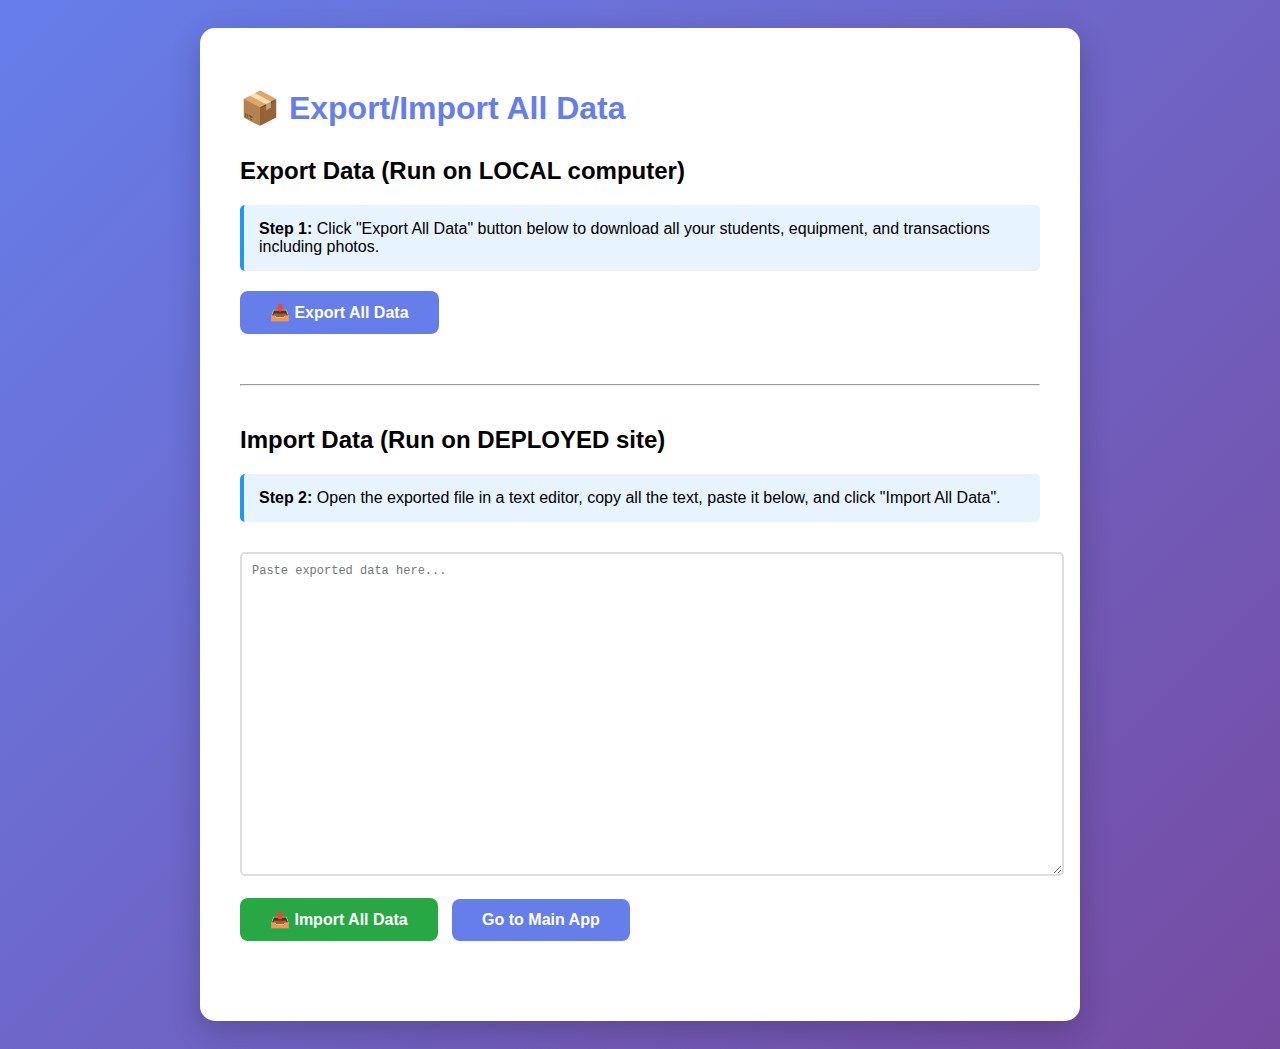
<file: export-data.html>
<!DOCTYPE html>
<html lang="en">
<head>
    <meta charset="UTF-8">
    <meta name="viewport" content="width=device-width, initial-scale=1.0">
    <title>Export Data - Backend</title>
    <style>
        body {
            font-family: -apple-system, BlinkMacSystemFont, 'Segoe UI', Arial, sans-serif;
            background: linear-gradient(135deg, #667eea 0%, #764ba2 100%);
            min-height: 100vh;
            display: flex;
            align-items: center;
            justify-content: center;
            padding: 20px;
        }
        .container {
            background: white;
            padding: 40px;
            border-radius: 15px;
            box-shadow: 0 10px 30px rgba(0,0,0,0.2);
            max-width: 800px;
            width: 100%;
        }
        h1 {
            color: #667eea;
            margin-bottom: 20px;
        }
        .btn {
            padding: 12px 30px;
            background: #667eea;
            color: white;
            border: none;
            border-radius: 8px;
            font-size: 16px;
            font-weight: 600;
            cursor: pointer;
            margin-right: 10px;
            margin-bottom: 10px;
        }
        .btn:hover {
            background: #5568d3;
        }
        .btn-success {
            background: #28a745;
        }
        .btn-success:hover {
            background: #218838;
        }
        .info-box {
            background: #e7f3ff;
            border-left: 4px solid #2196F3;
            padding: 15px;
            margin: 20px 0;
            border-radius: 5px;
        }
        textarea {
            width: 100%;
            min-height: 300px;
            font-family: monospace;
            font-size: 12px;
            padding: 10px;
            border: 2px solid #ddd;
            border-radius: 5px;
            margin-top: 10px;
        }
        .section {
            margin: 30px 0;
        }
    </style>
</head>
<body>
    <div class="container">
        <h1>📦 Export/Import All Data</h1>

        <div class="section">
            <h2>Export Data (Run on LOCAL computer)</h2>
            <div class="info-box">
                <strong>Step 1:</strong> Click "Export All Data" button below to download all your students, equipment, and transactions including photos.
            </div>
            <button class="btn" onclick="exportData()">📥 Export All Data</button>
            <div id="export-status"></div>
        </div>

        <hr style="margin: 40px 0;">

        <div class="section">
            <h2>Import Data (Run on DEPLOYED site)</h2>
            <div class="info-box">
                <strong>Step 2:</strong> Open the exported file in a text editor, copy all the text, paste it below, and click "Import All Data".
            </div>
            <textarea id="import-data" placeholder="Paste exported data here..."></textarea>
            <br><br>
            <button class="btn btn-success" onclick="importData()">📤 Import All Data</button>
            <button class="btn" onclick="window.location.href='index.html'">Go to Main App</button>
            <div id="import-status"></div>
        </div>
    </div>

    <script>
        function exportData() {
            const data = {
                students: JSON.parse(localStorage.getItem('students') || '[]'),
                equipment: JSON.parse(localStorage.getItem('equipment') || '[]'),
                transactions: JSON.parse(localStorage.getItem('transactions') || '[]'),
                exportDate: new Date().toISOString()
            };

            const jsonString = JSON.stringify(data, null, 2);
            const blob = new Blob([jsonString], { type: 'application/json' });
            const url = URL.createObjectURL(blob);
            const link = document.createElement('a');

            link.href = url;
            link.download = `equipment-system-backup-${new Date().toISOString().split('T')[0]}.json`;
            link.click();

            document.getElementById('export-status').innerHTML = `
                <div style="background: #d4edda; color: #155724; padding: 15px; border-radius: 8px; margin-top: 20px;">
                    <strong>✅ Export Complete!</strong><br>
                    Students: ${data.students.length}<br>
                    Equipment: ${data.equipment.length}<br>
                    Transactions: ${data.transactions.length}<br>
                    <br>
                    File downloaded! Now upload this file to your deployed site and use the Import section.
                </div>
            `;
        }

        function importData() {
            const importText = document.getElementById('import-data').value.trim();

            if (!importText) {
                alert('Please paste the exported data first!');
                return;
            }

            try {
                const data = JSON.parse(importText);

                // Validate data structure
                if (!data.students || !data.equipment || !data.transactions) {
                    throw new Error('Invalid data format');
                }

                // Import to localStorage
                localStorage.setItem('students', JSON.stringify(data.students));
                localStorage.setItem('equipment', JSON.stringify(data.equipment));
                localStorage.setItem('transactions', JSON.stringify(data.transactions));

                document.getElementById('import-status').innerHTML = `
                    <div style="background: #d4edda; color: #155724; padding: 15px; border-radius: 8px; margin-top: 20px;">
                        <strong>✅ Import Complete!</strong><br>
                        Students imported: ${data.students.length}<br>
                        Equipment imported: ${data.equipment.length}<br>
                        Transactions imported: ${data.transactions.length}<br>
                        <br>
                        Click "Go to Main App" to view your data!
                    </div>
                `;

            } catch (error) {
                alert('Error importing data: ' + error.message + '\n\nPlease make sure you pasted the complete exported data.');
            }
        }
    </script>
</body>
</html>
</file>
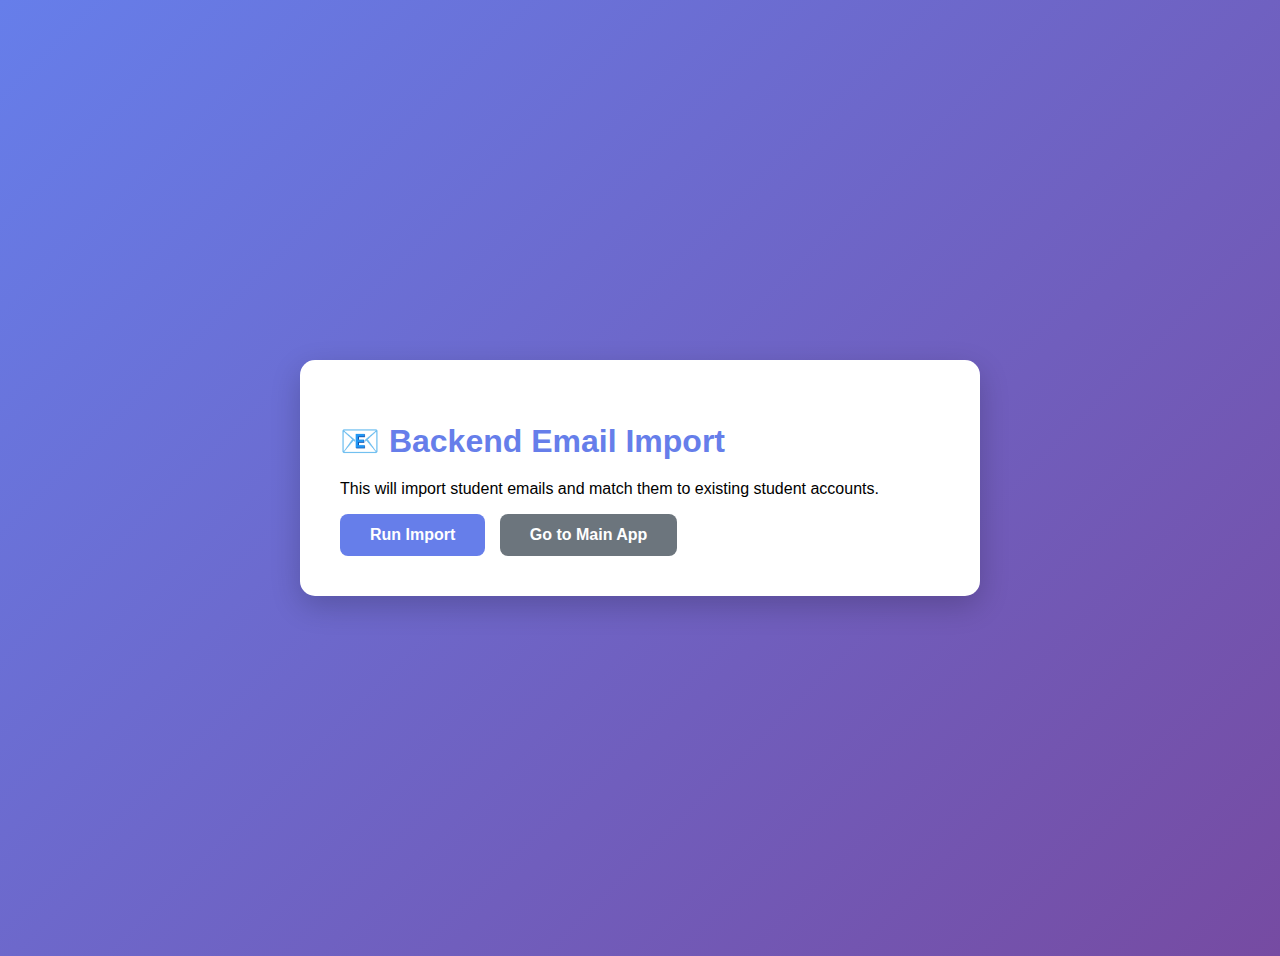
<file: import-emails.html>
<!DOCTYPE html>
<html lang="en">
<head>
    <meta charset="UTF-8">
    <meta name="viewport" content="width=device-width, initial-scale=1.0">
    <title>Import Student Emails - Backend</title>
    <style>
        body {
            font-family: -apple-system, BlinkMacSystemFont, 'Segoe UI', Arial, sans-serif;
            background: linear-gradient(135deg, #667eea 0%, #764ba2 100%);
            min-height: 100vh;
            display: flex;
            align-items: center;
            justify-content: center;
            padding: 20px;
        }
        .container {
            background: white;
            padding: 40px;
            border-radius: 15px;
            box-shadow: 0 10px 30px rgba(0,0,0,0.2);
            max-width: 600px;
            width: 100%;
        }
        h1 {
            color: #667eea;
            margin-bottom: 20px;
        }
        .status {
            background: #f8f9fa;
            padding: 20px;
            border-radius: 10px;
            margin: 20px 0;
            font-family: monospace;
            font-size: 14px;
            max-height: 400px;
            overflow-y: auto;
        }
        .status div {
            margin: 5px 0;
        }
        .btn {
            padding: 12px 30px;
            background: #667eea;
            color: white;
            border: none;
            border-radius: 8px;
            font-size: 16px;
            font-weight: 600;
            cursor: pointer;
            margin-right: 10px;
        }
        .btn:hover {
            background: #5568d3;
        }
        .btn-secondary {
            background: #6c757d;
        }
        .btn-secondary:hover {
            background: #5a6268;
        }
        .summary {
            background: #d4edda;
            color: #155724;
            padding: 15px;
            border-radius: 8px;
            margin-top: 20px;
            border: 2px solid #c3e6cb;
        }
        .summary h3 {
            margin: 0 0 10px 0;
        }
    </style>
</head>
<body>
    <div class="container">
        <h1>📧 Backend Email Import</h1>
        <p>This will import student emails and match them to existing student accounts.</p>

        <button class="btn" onclick="runImport()">Run Import</button>
        <button class="btn btn-secondary" onclick="window.location.href='index.html'">Go to Main App</button>

        <div id="status" class="status" style="display: none;"></div>
        <div id="summary" class="summary" style="display: none;"></div>
    </div>

    <script>
        const emailsToImport = [
            { email: "AChwesik28@aldenschools.org", lastName: "Chwesik", firstName: "Aleksandr" },
            { email: "BCotton26@aldenschools.org", lastName: "Cotton", firstName: "Brooke" },
            { email: "MEnser26@aldenschools.org", lastName: "Enser", firstName: "Morgan" },
            { email: "HErny29@aldenschools.org", lastName: "Erny", firstName: "Hailee" },
            { email: "SGarrett26@aldenschools.org", lastName: "Garrett", firstName: "Sara" },
            { email: "AHayes28@aldenschools.org", lastName: "Hayes", firstName: "Aubrey" },
            { email: "MJohnson27@aldenschools.org", lastName: "Johnson", firstName: "Michael" },
            { email: "CJones26@aldenschools.org", lastName: "Jones", firstName: "Campbell" },
            { email: "BKhork27@aldenschools.org", lastName: "Khork", firstName: "Brayden" },
            { email: "JKolarich28@aldenschools.org", lastName: "Kolarich", firstName: "Jack" },
            { email: "MMcCarthy28@aldenschools.org", lastName: "McCarthy", firstName: "Maxx" },
            { email: "JOkoniewski27@aldenschools.org", lastName: "Okoniewski", firstName: "Jessica" },
            { email: "EPuister28@aldenschools.org", lastName: "Puister", firstName: "Ella" },
            { email: "ERivera26@aldenschools.org", lastName: "Rivera", firstName: "Elena" },
            { email: "jromeo25@aldenschools.org", lastName: "Romeo", firstName: "Jayla" },
            { email: "JSivertson26@aldenschools.org", lastName: "Sivertson", firstName: "Jade" },
            { email: "BTyczka29@aldenschools.org", lastName: "Tyczka", firstName: "Brianna" },
            { email: "KWatson27@aldenschools.org", lastName: "Watson", firstName: "Kaitlyn" },
            { email: "SWolf28@aldenschools.org", lastName: "Wolf", firstName: "Sarah" }
        ];

        function runImport() {
            const statusDiv = document.getElementById('status');
            const summaryDiv = document.getElementById('summary');

            statusDiv.style.display = 'block';
            statusDiv.innerHTML = '<div><strong>Starting email import...</strong></div>';

            // Load existing students from localStorage
            let students = JSON.parse(localStorage.getItem('students') || '[]');

            let updatedCount = 0;
            let notFoundCount = 0;

            emailsToImport.forEach(emailData => {
                const fullName = `${emailData.firstName} ${emailData.lastName}`;

                // Find matching student by name
                const student = students.find(s =>
                    s.name.toLowerCase() === fullName.toLowerCase()
                );

                if (student) {
                    student.email = emailData.email;
                    statusDiv.innerHTML += `<div style="color: green;">✅ Updated: ${fullName} → ${emailData.email}</div>`;
                    updatedCount++;
                } else {
                    statusDiv.innerHTML += `<div style="color: red;">❌ Not found: ${fullName}</div>`;
                    notFoundCount++;
                }
            });

            // Save back to localStorage
            localStorage.setItem('students', JSON.stringify(students));

            // Show summary
            summaryDiv.style.display = 'block';
            summaryDiv.innerHTML = `
                <h3>Email Import Complete!</h3>
                <p>✅ Students updated: <strong>${updatedCount}</strong></p>
                <p>❌ Students not found: <strong>${notFoundCount}</strong></p>
                <p>📊 Total students in database: <strong>${students.length}</strong></p>
                <p style="margin-top: 15px; font-size: 14px;">Click "Go to Main App" above to view the updated students!</p>
            `;
        }
    </script>
</body>
</html>
</file>
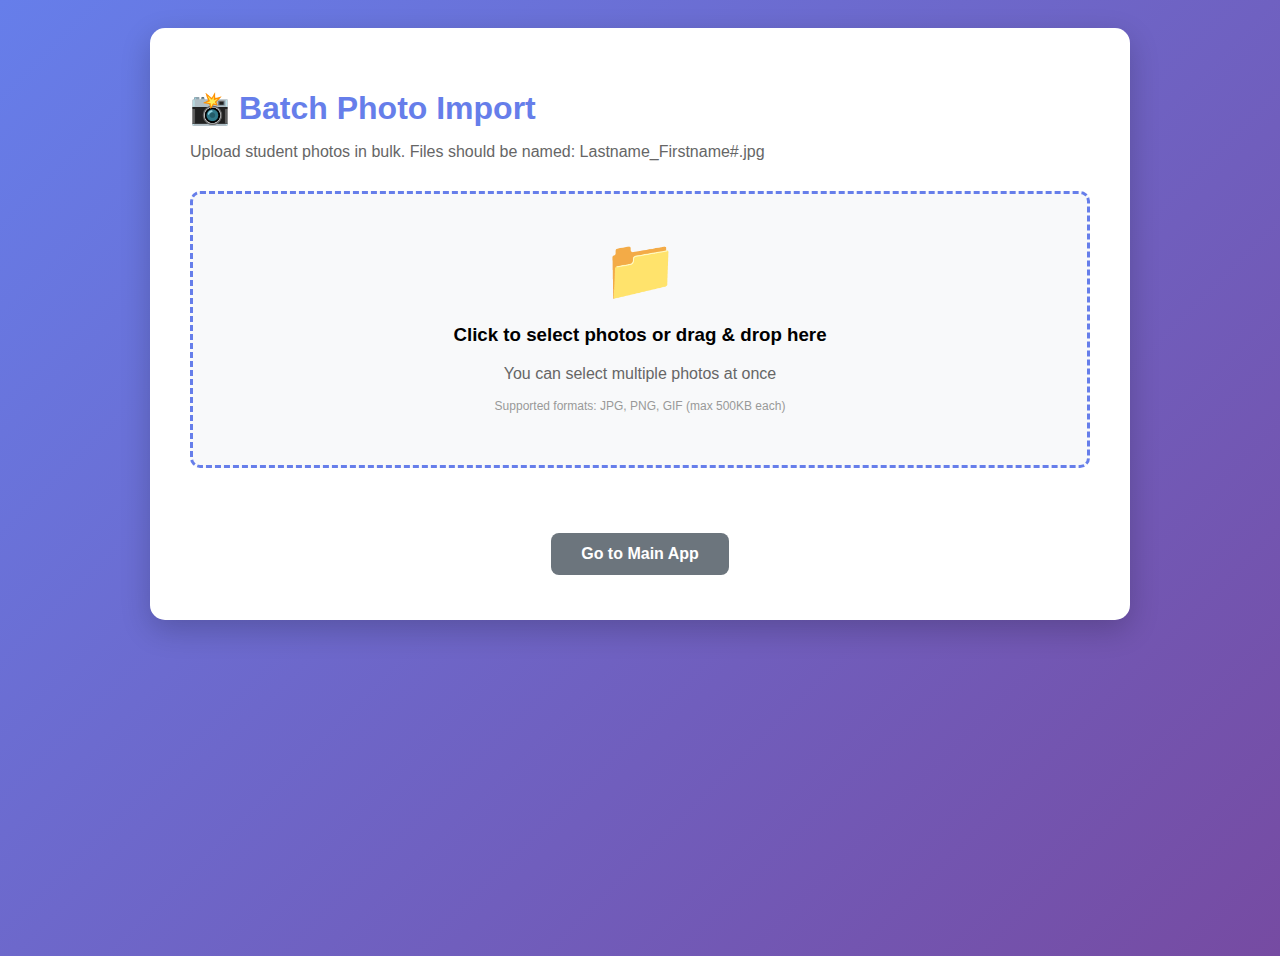
<file: import-photos.html>
<!DOCTYPE html>
<html lang="en">
<head>
    <meta charset="UTF-8">
    <meta name="viewport" content="width=device-width, initial-scale=1.0">
    <title>Batch Photo Import - Equipment System</title>
    <style>
        body {
            font-family: -apple-system, BlinkMacSystemFont, 'Segoe UI', Arial, sans-serif;
            background: linear-gradient(135deg, #667eea 0%, #764ba2 100%);
            min-height: 100vh;
            padding: 20px;
        }
        .container {
            max-width: 900px;
            margin: 0 auto;
            background: white;
            padding: 40px;
            border-radius: 15px;
            box-shadow: 0 10px 30px rgba(0,0,0,0.2);
        }
        h1 {
            color: #667eea;
            margin-bottom: 10px;
        }
        .subtitle {
            color: #666;
            margin-bottom: 30px;
        }
        .upload-area {
            border: 3px dashed #667eea;
            border-radius: 10px;
            padding: 40px;
            text-align: center;
            margin: 20px 0;
            background: #f8f9fa;
            cursor: pointer;
            transition: all 0.3s;
        }
        .upload-area:hover {
            background: #e9ecef;
            border-color: #5568d3;
        }
        .upload-area.dragover {
            background: #d1ecf1;
            border-color: #0c5460;
        }
        .file-input {
            display: none;
        }
        .btn {
            padding: 12px 30px;
            border: none;
            border-radius: 8px;
            font-size: 16px;
            font-weight: 600;
            cursor: pointer;
            margin: 5px;
            transition: all 0.3s;
        }
        .btn-primary {
            background: #667eea;
            color: white;
        }
        .btn-primary:hover {
            background: #5568d3;
        }
        .btn-secondary {
            background: #6c757d;
            color: white;
        }
        .btn-secondary:hover {
            background: #5a6268;
        }
        .results {
            margin-top: 30px;
            max-height: 500px;
            overflow-y: auto;
        }
        .match-item {
            display: flex;
            align-items: center;
            padding: 15px;
            margin: 10px 0;
            border-radius: 8px;
            background: #f8f9fa;
            border-left: 4px solid #28a745;
        }
        .match-item.no-match {
            border-left-color: #dc3545;
            background: #f8d7da;
        }
        .match-photo {
            width: 60px;
            height: 60px;
            border-radius: 50%;
            object-fit: cover;
            margin-right: 15px;
        }
        .match-info {
            flex: 1;
        }
        .match-filename {
            font-weight: 600;
            color: #333;
        }
        .match-student {
            font-size: 14px;
            color: #666;
            margin-top: 5px;
        }
        .match-status {
            padding: 5px 10px;
            border-radius: 5px;
            font-size: 12px;
            font-weight: 600;
        }
        .match-status.success {
            background: #d4edda;
            color: #155724;
        }
        .match-status.error {
            background: #f8d7da;
            color: #721c24;
        }
        .summary {
            background: #d1ecf1;
            color: #0c5460;
            padding: 20px;
            border-radius: 8px;
            margin: 20px 0;
            border: 2px solid #bee5eb;
        }
        .summary h3 {
            margin: 0 0 10px 0;
        }
        .progress-bar {
            width: 100%;
            height: 20px;
            background: #e9ecef;
            border-radius: 10px;
            overflow: hidden;
            margin: 10px 0;
        }
        .progress-fill {
            height: 100%;
            background: #28a745;
            transition: width 0.3s;
        }
    </style>
</head>
<body>
    <div class="container">
        <h1>📸 Batch Photo Import</h1>
        <p class="subtitle">Upload student photos in bulk. Files should be named: Lastname_Firstname#.jpg</p>

        <div class="upload-area" id="uploadArea">
            <div style="font-size: 60px; margin-bottom: 10px;">📁</div>
            <h3>Click to select photos or drag & drop here</h3>
            <p style="color: #666; margin-top: 10px;">You can select multiple photos at once</p>
            <p style="color: #999; font-size: 12px;">Supported formats: JPG, PNG, GIF (max 500KB each)</p>
        </div>

        <input type="file" id="fileInput" class="file-input" multiple accept="image/*">

        <div id="summary" class="summary" style="display: none;">
            <h3>Processing Photos...</h3>
            <div class="progress-bar">
                <div class="progress-fill" id="progressBar" style="width: 0%"></div>
            </div>
            <p id="progressText">0 of 0 photos processed</p>
        </div>

        <div id="results" class="results"></div>

        <div style="text-align: center; margin-top: 30px;">
            <button class="btn btn-primary" id="importBtn" style="display: none;">Import Matched Photos</button>
            <button class="btn btn-secondary" onclick="window.location.href='index.html'">Go to Main App</button>
        </div>
    </div>

    <script>
        let photosToImport = [];
        let matchResults = [];

        // Load students from localStorage
        const students = JSON.parse(localStorage.getItem('students') || '[]');

        // Setup drag and drop
        const uploadArea = document.getElementById('uploadArea');
        const fileInput = document.getElementById('fileInput');

        uploadArea.addEventListener('click', () => fileInput.click());

        uploadArea.addEventListener('dragover', (e) => {
            e.preventDefault();
            uploadArea.classList.add('dragover');
        });

        uploadArea.addEventListener('dragleave', () => {
            uploadArea.classList.remove('dragover');
        });

        uploadArea.addEventListener('drop', (e) => {
            e.preventDefault();
            uploadArea.classList.remove('dragover');
            handleFiles(e.dataTransfer.files);
        });

        fileInput.addEventListener('change', (e) => {
            handleFiles(e.target.files);
        });

        function handleFiles(files) {
            const summary = document.getElementById('summary');
            const results = document.getElementById('results');
            const importBtn = document.getElementById('importBtn');

            summary.style.display = 'block';
            results.innerHTML = '';
            photosToImport = [];
            matchResults = [];

            const totalFiles = files.length;
            let processedFiles = 0;

            document.getElementById('progressText').textContent = `0 of ${totalFiles} photos processed`;

            Array.from(files).forEach((file, index) => {
                // Check file size
                if (file.size > 500000) {
                    matchResults.push({
                        filename: file.name,
                        status: 'error',
                        message: 'File too large (max 500KB)'
                    });
                    processedFiles++;
                    updateProgress(processedFiles, totalFiles);
                    return;
                }

                // Parse filename: Lastname_Firstname#.jpg
                const filename = file.name;
                const nameMatch = filename.match(/^([^_]+)_([^0-9#]+)/i);

                if (!nameMatch) {
                    matchResults.push({
                        filename: filename,
                        status: 'error',
                        message: 'Invalid filename format (use Lastname_Firstname#.jpg)'
                    });
                    processedFiles++;
                    updateProgress(processedFiles, totalFiles);
                    return;
                }

                const lastName = nameMatch[1].trim();
                const firstName = nameMatch[2].trim();
                const fullName = `${firstName} ${lastName}`;

                // Find matching student
                const matchedStudent = students.find(s => {
                    const studentName = s.name.toLowerCase();
                    const searchName = fullName.toLowerCase();
                    return studentName === searchName ||
                           studentName.includes(searchName) ||
                           searchName.includes(studentName);
                });

                // Read file as base64
                const reader = new FileReader();
                reader.onload = (e) => {
                    const photoData = e.target.result;

                    if (matchedStudent) {
                        photosToImport.push({
                            student: matchedStudent,
                            photo: photoData,
                            filename: filename
                        });

                        matchResults.push({
                            filename: filename,
                            status: 'success',
                            student: matchedStudent.name,
                            photo: photoData,
                            message: `Matched to: ${matchedStudent.name}`
                        });
                    } else {
                        matchResults.push({
                            filename: filename,
                            status: 'error',
                            parsedName: fullName,
                            photo: photoData,
                            message: `No student found for: ${fullName}`
                        });
                    }

                    processedFiles++;
                    updateProgress(processedFiles, totalFiles);

                    if (processedFiles === totalFiles) {
                        displayResults();
                    }
                };
                reader.readAsDataURL(file);
            });
        }

        function updateProgress(current, total) {
            const percent = (current / total) * 100;
            document.getElementById('progressBar').style.width = percent + '%';
            document.getElementById('progressText').textContent = `${current} of ${total} photos processed`;
        }

        function displayResults() {
            const results = document.getElementById('results');
            const importBtn = document.getElementById('importBtn');
            const summary = document.getElementById('summary');

            const successCount = matchResults.filter(r => r.status === 'success').length;
            const errorCount = matchResults.filter(r => r.status === 'error').length;

            summary.innerHTML = `
                <h3>Processing Complete!</h3>
                <p style="margin: 10px 0;">
                    ✅ <strong>${successCount}</strong> photos matched<br>
                    ❌ <strong>${errorCount}</strong> photos not matched
                </p>
            `;

            let html = '';
            matchResults.forEach(result => {
                const isSuccess = result.status === 'success';
                html += `
                    <div class="match-item ${isSuccess ? '' : 'no-match'}">
                        <img src="${result.photo}" class="match-photo" alt="Student photo">
                        <div class="match-info">
                            <div class="match-filename">${result.filename}</div>
                            <div class="match-student">${result.message}</div>
                        </div>
                        <div class="match-status ${result.status}">${isSuccess ? '✓ Matched' : '✗ No Match'}</div>
                    </div>
                `;
            });

            results.innerHTML = html;

            if (successCount > 0) {
                importBtn.style.display = 'inline-block';
            }
        }

        document.getElementById('importBtn').addEventListener('click', () => {
            if (confirm(`Import ${photosToImport.length} photos to matched students?`)) {
                importPhotos();
            }
        });

        function importPhotos() {
            let students = JSON.parse(localStorage.getItem('students') || '[]');

            photosToImport.forEach(item => {
                const student = students.find(s => s.barcode === item.student.barcode);
                if (student) {
                    student.photo = item.photo;
                }
            });

            localStorage.setItem('students', JSON.stringify(students));

            alert(`✅ Successfully imported ${photosToImport.length} photos!\n\nClick "Go to Main App" to see the updated students.`);

            document.getElementById('importBtn').textContent = '✓ Photos Imported!';
            document.getElementById('importBtn').disabled = true;
            document.getElementById('importBtn').style.background = '#28a745';
        }
    </script>
</body>
</html>
</file>
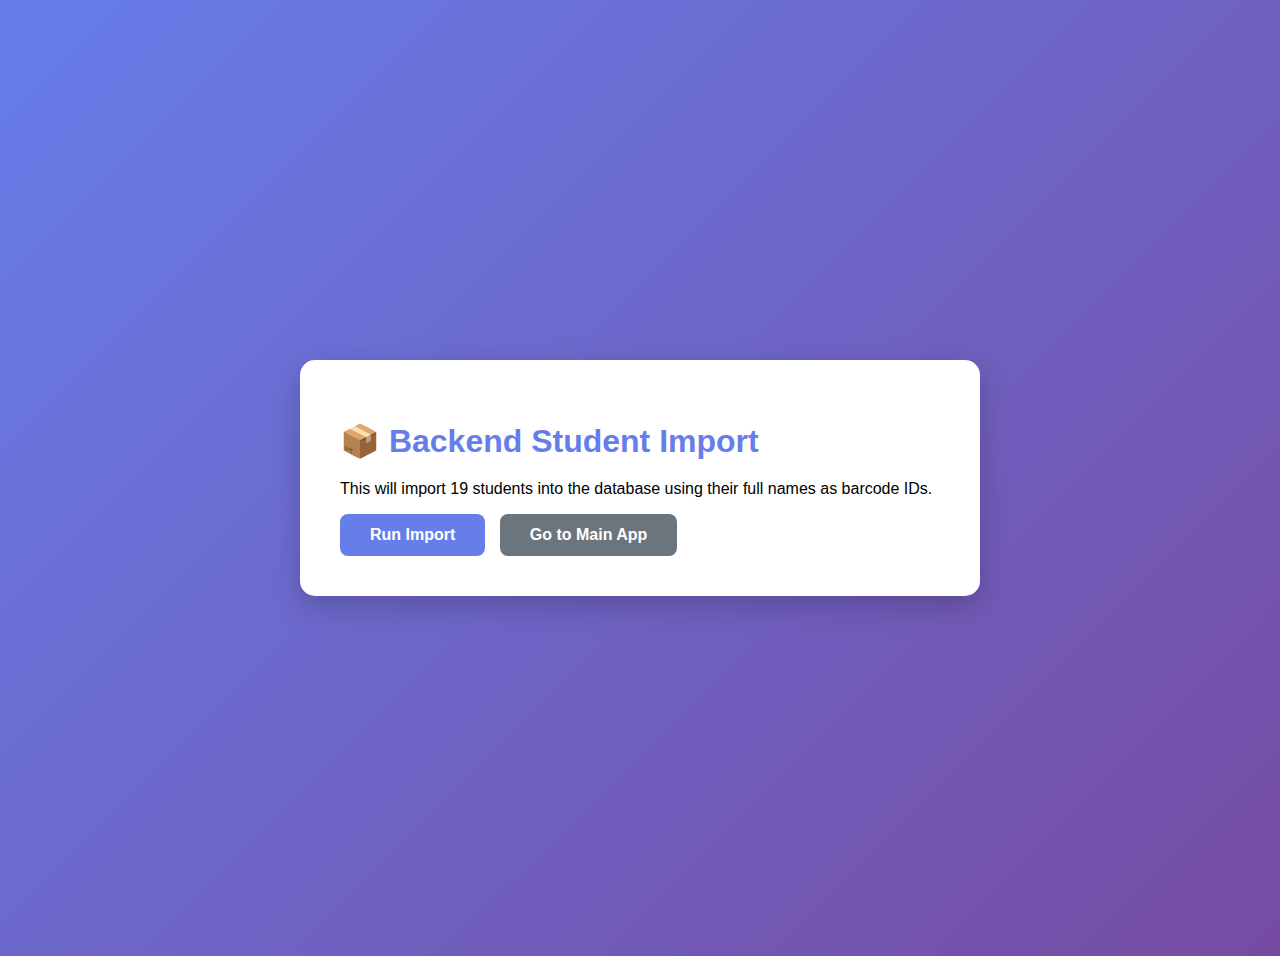
<file: import-students.html>
<!DOCTYPE html>
<html lang="en">
<head>
    <meta charset="UTF-8">
    <meta name="viewport" content="width=device-width, initial-scale=1.0">
    <title>Import Students - Backend</title>
    <style>
        body {
            font-family: -apple-system, BlinkMacSystemFont, 'Segoe UI', Arial, sans-serif;
            background: linear-gradient(135deg, #667eea 0%, #764ba2 100%);
            min-height: 100vh;
            display: flex;
            align-items: center;
            justify-content: center;
            padding: 20px;
        }
        .container {
            background: white;
            padding: 40px;
            border-radius: 15px;
            box-shadow: 0 10px 30px rgba(0,0,0,0.2);
            max-width: 600px;
            width: 100%;
        }
        h1 {
            color: #667eea;
            margin-bottom: 20px;
        }
        .status {
            background: #f8f9fa;
            padding: 20px;
            border-radius: 10px;
            margin: 20px 0;
            font-family: monospace;
            font-size: 14px;
            max-height: 400px;
            overflow-y: auto;
        }
        .status div {
            margin: 5px 0;
        }
        .btn {
            padding: 12px 30px;
            background: #667eea;
            color: white;
            border: none;
            border-radius: 8px;
            font-size: 16px;
            font-weight: 600;
            cursor: pointer;
            margin-right: 10px;
        }
        .btn:hover {
            background: #5568d3;
        }
        .btn-secondary {
            background: #6c757d;
        }
        .btn-secondary:hover {
            background: #5a6268;
        }
        .summary {
            background: #d4edda;
            color: #155724;
            padding: 15px;
            border-radius: 8px;
            margin-top: 20px;
            border: 2px solid #c3e6cb;
        }
        .summary h3 {
            margin: 0 0 10px 0;
        }
    </style>
</head>
<body>
    <div class="container">
        <h1>📦 Backend Student Import</h1>
        <p>This will import 19 students into the database using their full names as barcode IDs.</p>

        <button class="btn" onclick="runImport()">Run Import</button>
        <button class="btn btn-secondary" onclick="window.location.href='index.html'">Go to Main App</button>

        <div id="status" class="status" style="display: none;"></div>
        <div id="summary" class="summary" style="display: none;"></div>
    </div>

    <script>
        const studentsToImport = [
            { name: "Aleksandr Chwesik", barcode: "Aleksandr Chwesik" },
            { name: "Brooke Cotton", barcode: "Brooke Cotton" },
            { name: "Maxx McCarthy", barcode: "Maxx McCarthy" },
            { name: "Ella Puister", barcode: "Ella Puister" },
            { name: "Brianna Tyczka", barcode: "Brianna Tyczka" },
            { name: "Sarah Wolf", barcode: "Sarah Wolf" },
            { name: "Morgan Enser", barcode: "Morgan Enser" },
            { name: "Michael Johnson", barcode: "Michael Johnson" },
            { name: "Campbell Jones", barcode: "Campbell Jones" },
            { name: "Brayden Khork", barcode: "Brayden Khork" },
            { name: "Jessica Okoniewski", barcode: "Jessica Okoniewski" },
            { name: "Elena Rivera", barcode: "Elena Rivera" },
            { name: "Kaitlyn Watson", barcode: "Kaitlyn Watson" },
            { name: "Hailee Erny", barcode: "Hailee Erny" },
            { name: "Sara Garrett", barcode: "Sara Garrett" },
            { name: "Aubrey Hayes", barcode: "Aubrey Hayes" },
            { name: "Jack Kolarich", barcode: "Jack Kolarich" },
            { name: "Jayla Romeo", barcode: "Jayla Romeo" },
            { name: "Jade Sivertson", barcode: "Jade Sivertson" }
        ];

        function runImport() {
            const statusDiv = document.getElementById('status');
            const summaryDiv = document.getElementById('summary');

            statusDiv.style.display = 'block';
            statusDiv.innerHTML = '<div><strong>Starting import...</strong></div>';

            // Load existing students from localStorage
            let existingStudents = JSON.parse(localStorage.getItem('students') || '[]');

            let addedCount = 0;
            let skippedCount = 0;

            studentsToImport.forEach(student => {
                // Check if student already exists
                if (existingStudents.some(s => s.barcode === student.barcode)) {
                    statusDiv.innerHTML += `<div>⏭️  Skipped: ${student.name} (already exists)</div>`;
                    skippedCount++;
                } else {
                    // Add new student
                    existingStudents.push({
                        name: student.name,
                        barcode: student.barcode,
                        email: '',
                        photo: null,
                        addedDate: new Date().toISOString()
                    });
                    statusDiv.innerHTML += `<div style="color: green;">✅ Added: ${student.name}</div>`;
                    addedCount++;
                }
            });

            // Save back to localStorage
            localStorage.setItem('students', JSON.stringify(existingStudents));

            // Show summary
            summaryDiv.style.display = 'block';
            summaryDiv.innerHTML = `
                <h3>Import Complete!</h3>
                <p>✅ Students added: <strong>${addedCount}</strong></p>
                <p>⏭️  Students skipped: <strong>${skippedCount}</strong></p>
                <p>📊 Total students in database: <strong>${existingStudents.length}</strong></p>
                <p style="margin-top: 15px; font-size: 14px;">Click "Go to Main App" above to view the students!</p>
            `;
        }
    </script>
</body>
</html>
</file>
